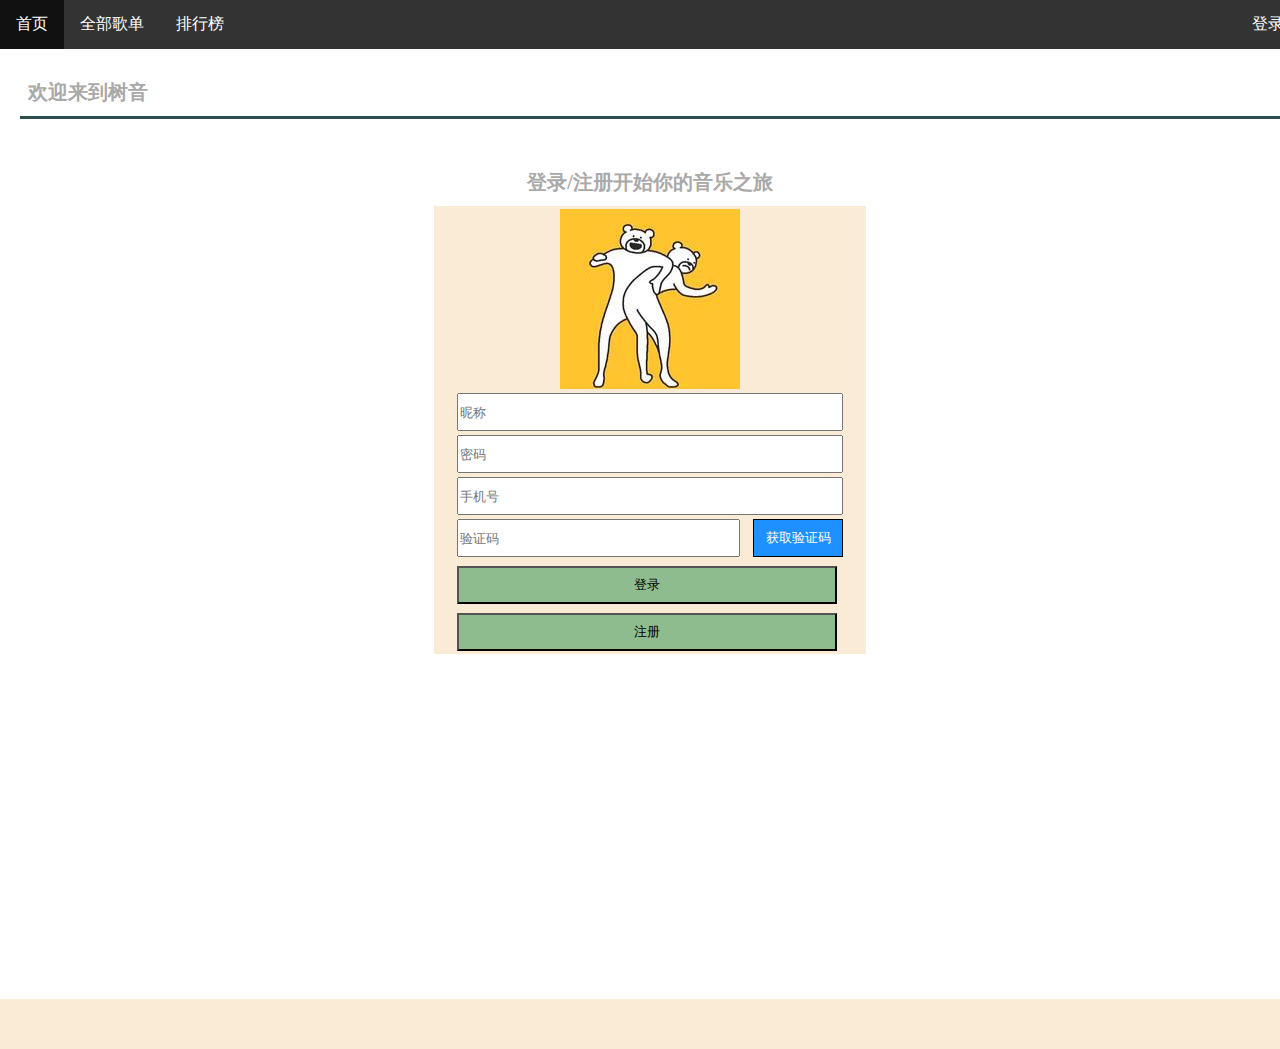
<file: html/login.html>
<!DOCTYPE html>
<html lang="cn">
<head>
    <meta charset="UTF-8">
    <title>登录注册</title>
    <link rel="stylesheet" type="text/css" href="../css/common.css"/>
    <link rel="stylesheet" type="text/css" href="../css/login.css"/>
    <script src="../js/login.js"></script><!--引入登录注册相关js函数-->
    <script src="../js/common.js"></script><!--引入通用js代码-->

    <style>
        img{
            display: block;
            margin: 0 auto;
        }
    </style>
</head>
<body onload="loadNav()">
<!--导航栏-->
<header>
    <nav></nav>
</header>

<!--提交注册信息-->
<div id="container" style="height: 920px">
    <p class="title">欢迎来到树音</p>
    <hr>
    <div class="loginDiv">

        <form name="loginForm" onsubmit="return false">
            <table>
                <caption class="title">登录/注册开始你的音乐之旅</caption>
                <tr>
                    <td><img src="../img/cover.jpg"></td>
                </tr>
                <tr>
                    <td><input type="text" placeholder="昵称" name="name"></td>
                </tr>
                <tr>
                    <td><input type="password" placeholder="密码" name="pw"></td>
                </tr>
                <tr>
                    <td><input type="text" placeholder="手机号" name="phone"></td>
                </tr>
                <tr>
                    <td>
                        <input type="text" placeholder="验证码" style="width: 65%;margin-right: 0" name="code">
                        <button type="button" id="codeBtn" onclick="randomCode()">获取验证码<!--用随机数生成-->
                        </button>
                    </td>
                </tr>
                <tr>
                    <td>
                        <button onclick="login()" style="margin-left: 20px">登录</button>
                    </td>
                </tr>
                <tr>
                    <td>
                        <button onclick="register()" style="margin-left: 20px">注册</button>
                    </td>
                </tr>
                </tbody>
                </tr>
            </table>
        </form>
    </div>
</div>
</body>
</html>
</file>
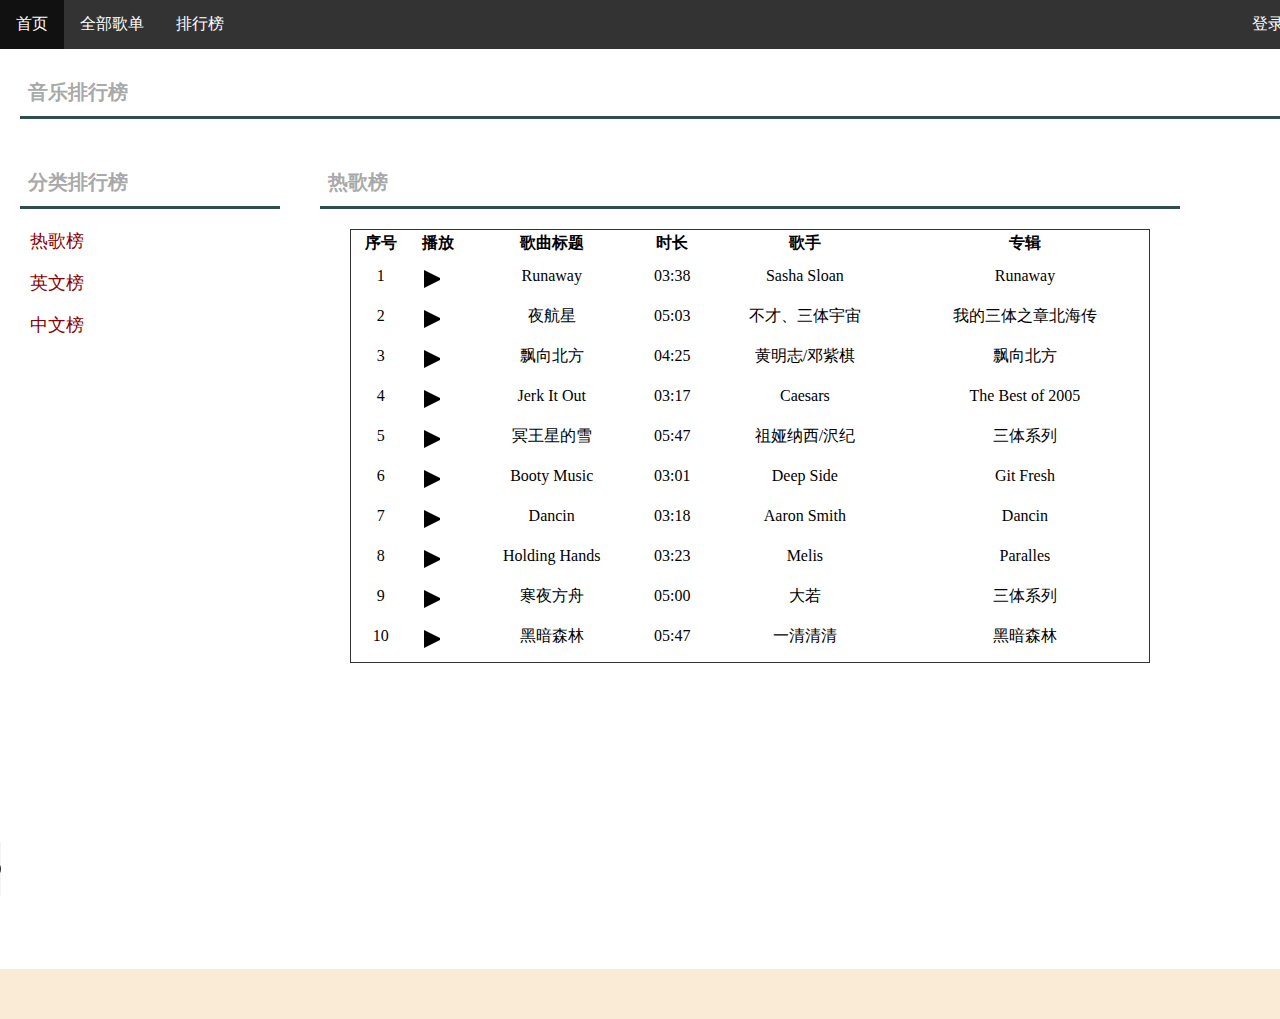
<file: html/rank.html>
<!DOCTYPE html>
<html lang="en">
<head>
    <meta charset="UTF-8">
    <title>排行榜</title>
    <link rel="stylesheet" type="text/css" href="../css/common.css"><!--通用样式引入-->
    <link rel="stylesheet" type="text/css" href="../css/songList.css"><!--歌曲列表样式引入-->
    <link rel="stylesheet" type="text/css" href="../css/rank.css"><!--排行榜样式引入-->
    <script src="../js/common.js"></script><!--引入通用js代码-->
    <script src="../js/rank.js"></script><!--引入排行榜相关js代码-->
    <script src="../js/player.js"></script><!--引入排行榜相关js代码-->
    <style>

    </style>
    <script>

    </script>
</head>
<body onload="loadNav();showRank1();">
<!--导航栏-->
<header>
    <nav></nav>
</header>

<div id="container" style="height: 920px">
    <div class="rankList">
        <p class="title">音乐排行榜</p>
        <hr>
    </div>
    <div id="rankCategory">
        <p class="title">分类排行榜</p>
        <hr>
        <p class="rank"><a href="javascript:showRank1();initPlayer(5)">热歌榜</a></a></p>
        <p class="rank"><a href="javascript:showRank2();initPlayer(6)">英文榜</a></p>
        <p class="rank"><a href="javascript:showRank3();initPlayer(7)">中文榜</a></p>
    </div>
        <div class="songList">
            <p class="title" id="rankTitle">热歌榜</p>
            <hr>
            <!--歌曲列表-->
            <table>
                <!--列名-->
                <thead>
                <tr>
                    <th>序号</th>
                    <th>播放</th>
                    <th>歌曲标题</th>
                    <th>时长</th>
                    <th>歌手</th>
                    <th>专辑</th>
                </tr>
                </thead>
                <tbody id="rankTbody">
                <!--这里的内容由js函数获取-->
                </tbody>
            </table>
    </div>
    <!--播放器-->
    <!--================================================================================================-->
    <footer>
        <audio id="audio" controls="controls" autoplay="autoplay">
            <source src="../song/runaway.mp3"><!--在js中切换源来切换不同歌曲-->
        </audio>
    </footer>
</div>
</body>
</html>
</file>
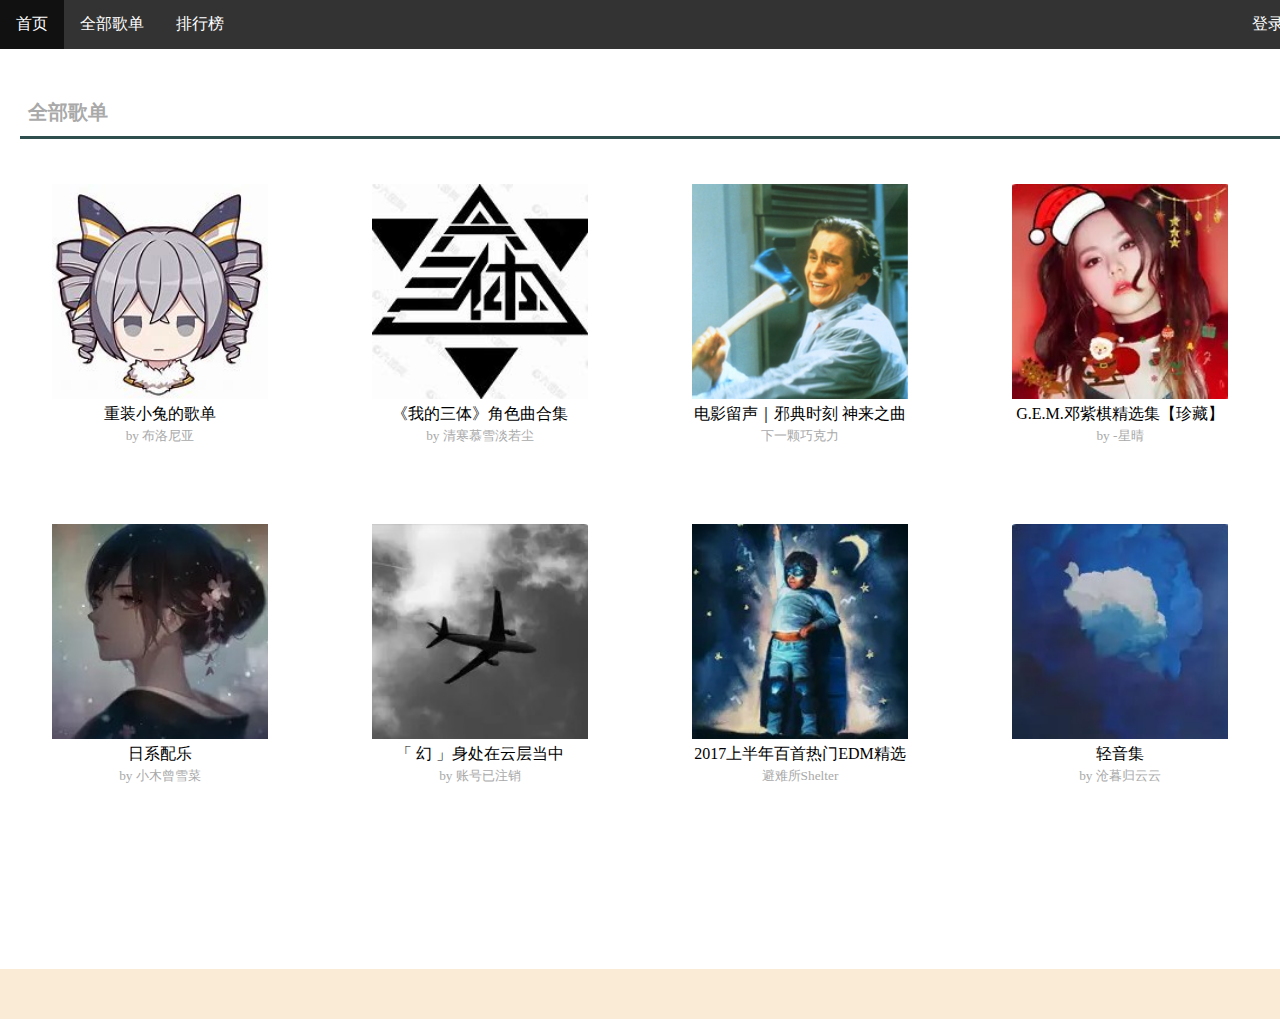
<file: html/songList.html>
<!DOCTYPE html>
<html lang="en">
<head>
    <meta charset="UTF-8">
    <title>歌单</title>
    <link rel="stylesheet" type="text/css" href="../css/common.css"><!--导航栏样式引入-->
    <link rel="stylesheet" type="text/css" href="../css/poster.css"><!--海报样式引入-->
    <script src="../js/poster.js"></script><!--引入切换图片的js代码-->
    <script src="../js/common.js"></script><!--引入通用js代码-->
</head>
<body onload="loadNav()">
<!--导航栏-->
<header>
    <nav></nav>
</header>

<!--主要内容-->
<!--================================================================================================-->
<div id="container" style="height: 920px">
    <!--================================================================================================-->
    <!--全部歌单-->
    <div style="padding-top: 50px">
        <p class="title">全部歌单</p>
        <hr/>
        <!--歌单1-->
        <div class="box">
            <a href="songList/list1.html">
                <img src="../img/cover1.jpg" alt="歌单封面1">
            </a>
            <a href="songList/list1.html"><p> 重装小兔的歌单</p></a>
            <p><small>by 布洛尼亚</small></p>
        </div>
        <!--推荐歌单2-->
        <div class="box">
            <a href="songList/list2.html">
                <img src="../img/cover2.jpg" alt="歌单封面2">
            </a>
            <a href="songList/list2.html"><p>《我的三体》角色曲合集</p></a>
            <p><small>by 清寒慕雪淡若尘</small></p>
        </div>
        <!--推荐歌单3-->
        <div class="box">
            <a href="songList/list3.html">
                <img src="../img/cover3.jpg" alt="歌单封面3">
            </a>
            <a href="songList/list3.html"><p>电影留声｜邪典时刻 神来之曲</p></a>
            <p><small>下一颗巧克力</small></p>
        </div>
        <!--推荐歌单4-->
        <div class="box">
            <a href="songList/list4.html">
                <img src="../img/cover4.jpg" alt="歌单封面4">
            </a>
            <a href="songList/list4.html"><p>G.E.M.邓紫棋精选集【珍藏】</p></a>
            <p><small>by -星晴</small></p>
        </div>
        <!--歌单5-->
        <div class="box">
            <a href="songList/list5.html">
                <img src="../img/cover5.jpg" alt="歌单封面5">
            </a>
            <a href="songList/list5.html"><p> 日系配乐</p></a>
            <p><small>by 小木曾雪菜</small></p>
        </div>
        <!--推荐歌单6-->
        <div class="box">
            <a href="songList/list6.html">
                <img src="../img/cover6.jpg" alt="歌单封面6">
            </a>
            <a href="songList/list6.html"><p>「 幻 」身处在云层当中</p></a>
            <p><small>by 账号已注销</small></p>
        </div>
        <!--推荐歌单7-->
        <div class="box">
            <a href="songList/list7.html">
                <img src="../img/cover7.jpg" alt="歌单封面7">
            </a>
            <a href="songList/list7.html"><p>2017上半年百首热门EDM精选</p></a>
            <p><small>避难所Shelter</small></p>
        </div>
        <!--推荐歌单8-->
        <div class="box">
            <a href="songList/list8.html">
                <img src="../img/cover8.jpg" alt="歌单封面8">
            </a>
            <a href="songList/list8.html"><p>轻音集</p></a>
            <p><small>by 沧暮归云云</small></p>
        </div>
</body>
</html>
</file>
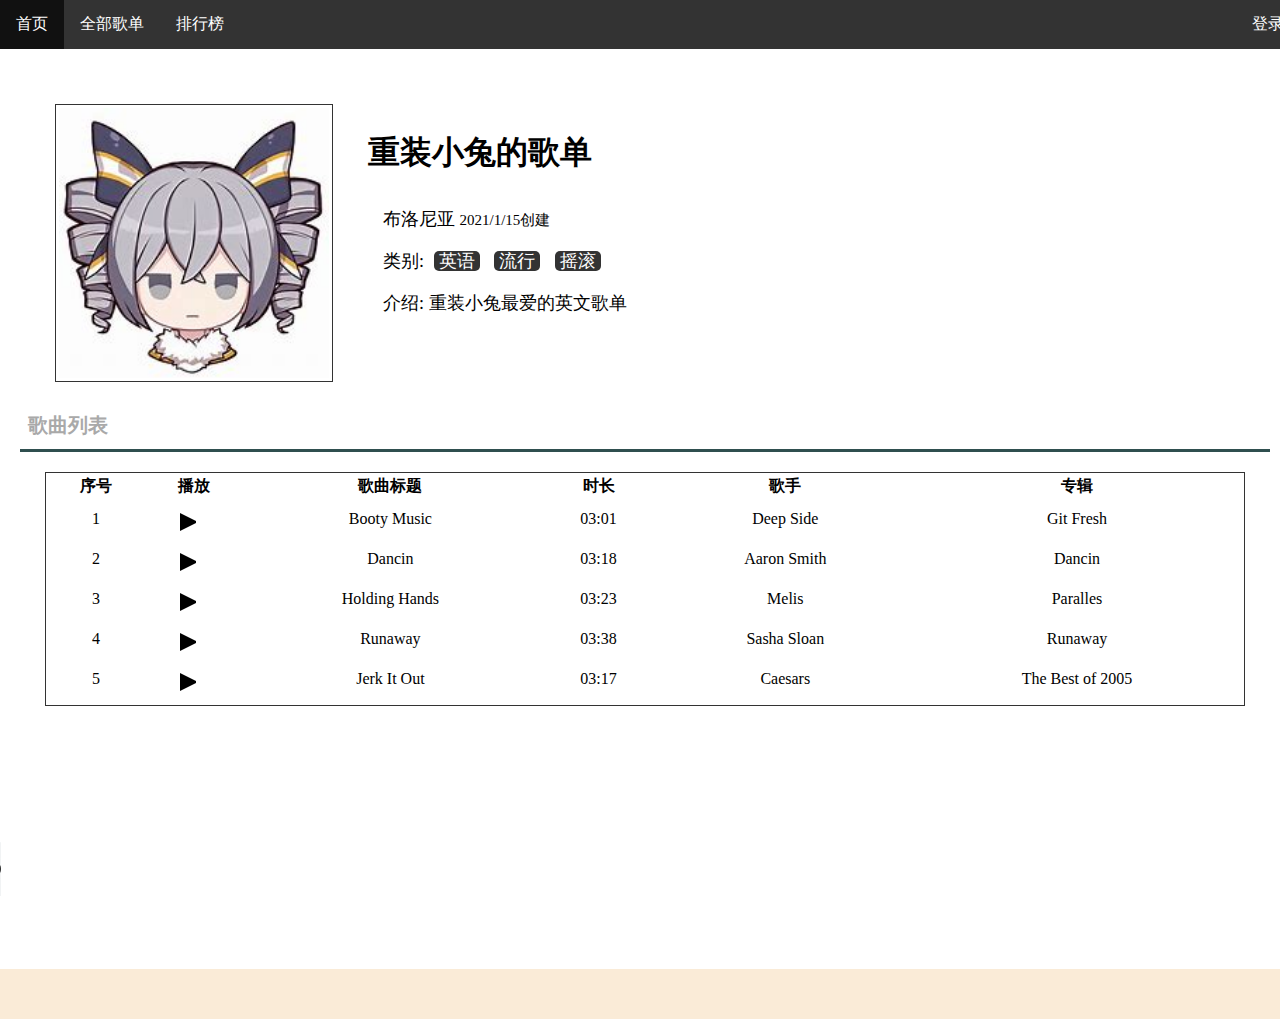
<file: html/songList/list1.html>
<!DOCTYPE html>
<html lang="en">
<head>
    <meta charset="UTF-8">
    <title>重装小兔歌单</title>
    <link rel="stylesheet" type="text/css" href="../../css/common.css"><!--通用样式引入-->
    <link rel="stylesheet" type="text/css" href="../../css/songList.css"><!--通用样式引入-->
    <script src="../../js/common.js"></script>
    <script src="../../js/player.js"></script>
</head>
<body onload="loadNav2();initPlayer(1)">
<!--导航栏-->
<header>
    <nav></nav>
</header>

<div id="container" style="height: 920px">
    <!--歌单信息-->
    <img src="../../img/cover1.jpg" alt="歌单封面">
    <div class="listInfo">
        <p class="listName">重装小兔的歌单</p>
        <p>布洛尼亚 <small> 2021/1/15创建</small></p>
        <p>类别: <span class="listTag">英语</span> <span class="listTag">流行</span> <span class="listTag">摇滚</span> </p>
        <p>介绍: 重装小兔最爱的英文歌单</p>
    </div>

    <!--歌曲列表-->
    <div class="songList">
        <p class="title">歌曲列表</p>
        <hr>
        <table>
            <!--列名-->
            <thead>
            <tr>
                <th>序号</th>
                <th>播放</th>
                <th>歌曲标题</th>
                <th>时长</th>
                <th>歌手</th>
                <th>专辑</th>
            </tr>
            </thead>
            <tbody>
            <tr>
                <td>1</td>
                <td><button class="play" onclick="play(0)"></button></td>
                <td>Booty Music</td>
                <td>03:01</td>
                <td>Deep Side</td>
                <td>Git Fresh</td>
            </tr>
            <tr>
                <td>2</td>
                <td><button class="play" onclick="play(1)"></button></td>
                <td>Dancin</td>
                <td>03:18</td>
                <td>Aaron Smith</td>
                <td>Dancin</td>
            </tr>
            <tr>
                <td>3</td>
                <td><button class="play" onclick="play(2)"></button></td>
                <td>Holding Hands</td>
                <td>03:23</td>
                <td>Melis</td>
                <td>Paralles</td>
            </tr>
            <tr>
                <td>4</td>
                <td><button class="play" onclick="play(3)"></button></td>
                <td>Runaway</td>
                <td>03:38</td>
                <td>Sasha Sloan</td>
                <td>Runaway</td>
            </tr>
            <tr>
                <td>5</td>
                <td><button class="play" onclick="play(4)"></button></td>
                <td>Jerk It Out</td>
                <td>03:17</td>
                <td>Caesars</td>
                <td>The Best of 2005</td>
            </tr>
            </tbody>
        </table>
    </div>

    <!--播放器-->
    <!--================================================================================================-->
    <footer>
        <audio id="audio" controls="controls" autoplay="autoplay">
            <source src="../../song/bootyMusic.mp3"><!--在js中切换源来切换不同歌曲-->
        </audio>
    </footer>
</div>
</body>
</html>
</file>
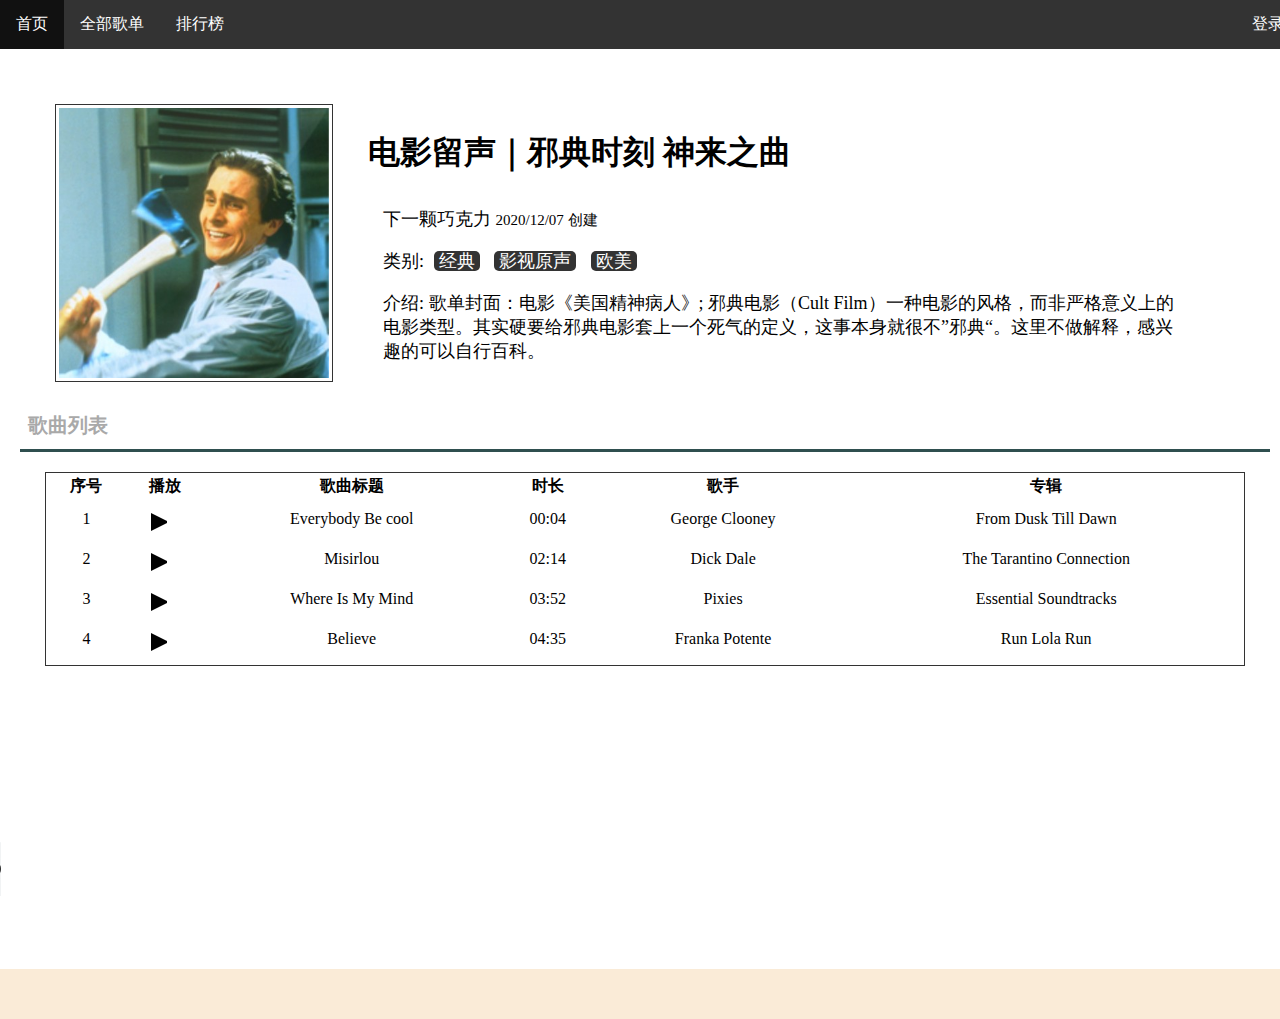
<file: html/songList/list3.html>
<!DOCTYPE html>
<html lang="en">
<head>
    <meta charset="UTF-8">
    <title>邪典时刻</title>
    <link rel="stylesheet" type="text/css" href="../../css/common.css"><!--通用样式引入-->
    <link rel="stylesheet" type="text/css" href="../../css/songList.css"><!--通用样式引入-->
    <script src="../../js/common.js"></script>
    <script src="../../js/player.js"></script>
</head>
<body onload="loadNav2();initPlayer(3)">
<!--导航栏-->
<header>
    <nav></nav>
</header>

<div id="container" style="height: 920px">
    <!--歌单信息-->
    <img src="../../img/cover3.jpg" alt="歌单封面">
    <div class="listInfo">
        <p class="listName">电影留声｜邪典时刻 神来之曲</p>
        <p>下一颗巧克力 <small> 2020/12/07 创建</small></p>
        <p>类别: <span class="listTag">经典</span> <span class="listTag">影视原声</span> <span class="listTag">欧美</span> </p>
        <p>介绍: 歌单封面：电影《美国精神病人》; 邪典电影（Cult Film）一种电影的风格，而非严格意义上的电影类型。其实硬要给邪典电影套上一个死气的定义，这事本身就很不”邪典“。这里不做解释，感兴趣的可以自行百科。</p>
    </div>

    <!--歌曲列表-->
    <div class="songList">
        <p class="title">歌曲列表</p>
        <hr>
        <table>
            <!--列名-->
            <thead>
            <tr>
                <th>序号</th>
                <th>播放</th>
                <th>歌曲标题</th>
                <th>时长</th>
                <th>歌手</th>
                <th>专辑</th>
            </tr>
            </thead>
            <tbody>
            <tr>
                <td>1</td>
                <td><button class="play" onclick="play(0)"></button></td>
                <td>Everybody Be cool</td>
                <td>00:04</td>
                <td>George Clooney</td>
                <td>From Dusk Till Dawn</td>
            </tr>
            <tr>
                <td>2</td>
                <td><button class="play" onclick="play(1)"></button></td>
                <td>Misirlou</td>
                <td>02:14</td>
                <td>Dick Dale</td>
                <td>The Tarantino Connection</td>
            </tr>
            <tr>
                <td>3</td>
                <td><button class="play" onclick="play(2)"></button></td>
                <td>Where Is My Mind</td>
                <td>03:52</td>
                <td>Pixies</td>
                <td>Essential Soundtracks</td>
            </tr>
            <tr>
                <td>4</td>
                <td><button class="play" onclick="play(3)"></button></td>
                <td>Believe</td>
                <td>04:35</td>
                <td>Franka Potente</td>
                <td>Run Lola Run</td>
            </tr>
            </tbody>
        </table>
    </div>

    <!--播放器-->
    <!--================================================================================================-->
    <footer>
        <audio id="audio" controls="controls" autoplay="autoplay">
            <source src="../../song/beCool.mp3"><!--在js中切换源来切换不同歌曲-->
        </audio>
    </footer>
</div>
</body>
</html>
</file>
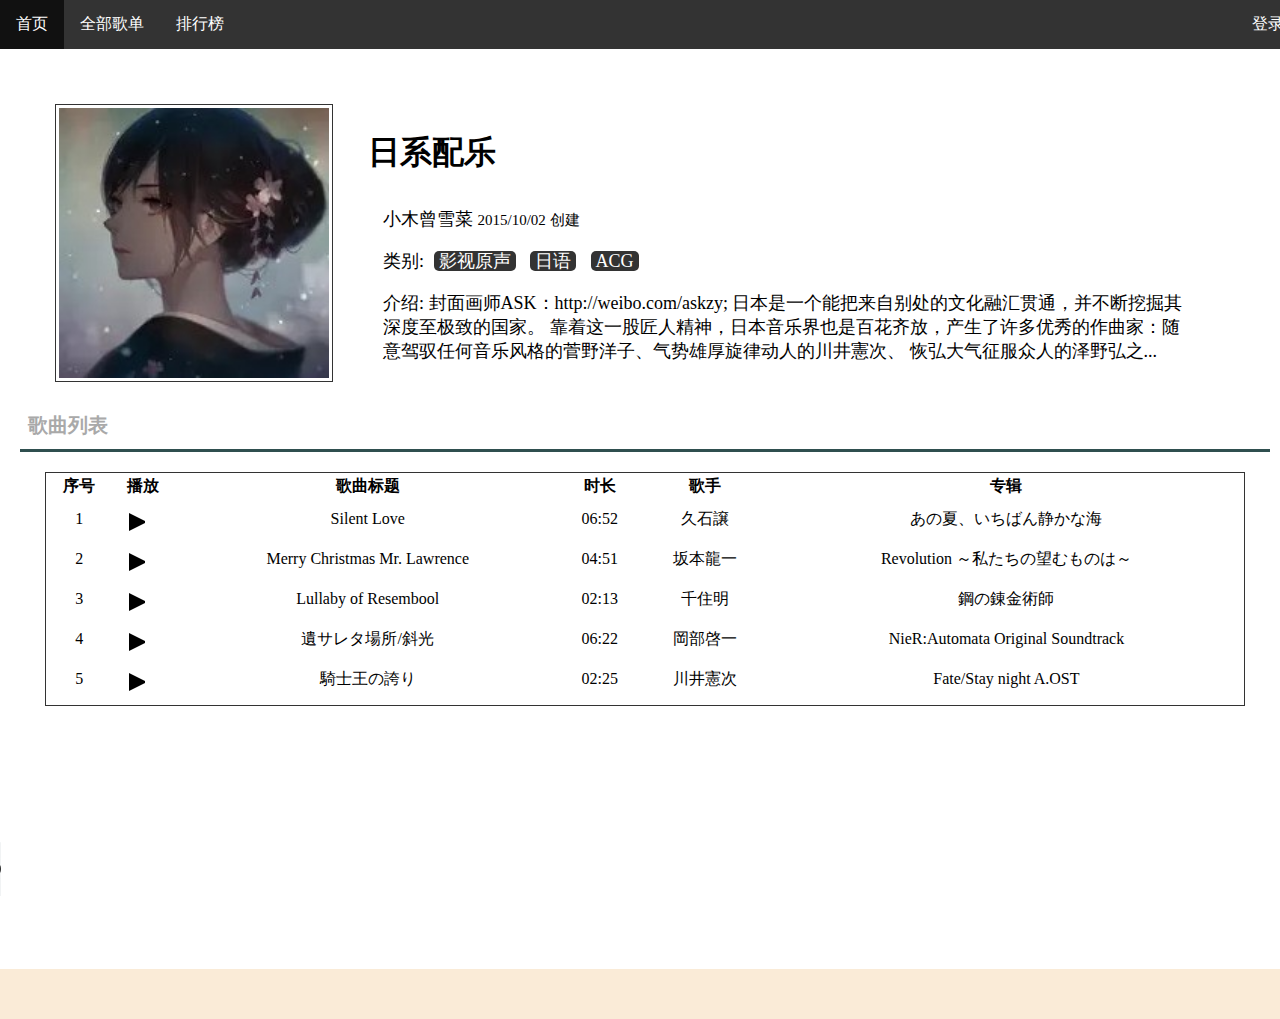
<file: html/songList/list5.html>
<!DOCTYPE html>
<html lang="en">
<head>
    <meta charset="UTF-8">
    <title>日系配乐</title>
    <link rel="stylesheet" type="text/css" href="../../css/common.css"><!--通用样式引入-->
    <link rel="stylesheet" type="text/css" href="../../css/songList.css"><!--通用样式引入-->
    <script src="../../js/common.js"></script>
</head>
<body onload="loadNav2();alert('由于空间限制,本歌单未加载音频资源');">
<!--导航栏-->
<header>
    <nav></nav>
</header>

<div id="container" style="height: 920px">
    <!--歌单信息-->
    <img src="../../img/cover5.jpg" alt="歌单封面">
    <div class="listInfo">
        <p class="listName">日系配乐</p>
        <p>小木曾雪菜 <small> 2015/10/02 创建</small></p>
        <p>类别: <span class="listTag">影视原声</span> <span class="listTag">日语</span> <span class="listTag">ACG</span> </p>
        <p>介绍: 封面画师ASK：http://weibo.com/askzy;
            日本是一个能把来自别处的文化融汇贯通，并不断挖掘其深度至极致的国家。
            靠着这一股匠人精神，日本音乐界也是百花齐放，产生了许多优秀的作曲家：随意驾驭任何音乐风格的菅野洋子、气势雄厚旋律动人的川井憲次、
            恢弘大气征服众人的泽野弘之...
         </p>
    </div>

    <!--歌曲列表-->
    <div class="songList">
        <p class="title">歌曲列表</p>
        <hr>
        <table>
            <!--列名-->
            <thead>
            <tr>
                <th>序号</th>
                <th>播放</th>
                <th>歌曲标题</th>
                <th>时长</th>
                <th>歌手</th>
                <th>专辑</th>
            </tr>
            </thead>
            <tbody>
            <tr>
                <td>1</td>
                <td><button class="play"></button></td>
                <td>Silent Love</td>
                <td>06:52</td>
                <td>久石譲</td>
                <td>あの夏、いちばん静かな海</td>
            </tr>
            <tr>
                <td>2</td>
                <td><button class="play"></button></td>
                <td>Merry Christmas Mr. Lawrence</td>
                <td>04:51</td>
                <td>坂本龍一</td>
                <td>Revolution ～私たちの望むものは～</td>
            </tr>
            <tr>
                <td>3</td>
                <td><button class="play"></button></td>
                <td>Lullaby of Resembool</td>
                <td>02:13</td>
                <td>千住明</td>
                <td>鋼の錬金術師</td>
            </tr>
            <tr>
                <td>4</td>
                <td><button class="play"></button></td>
                <td>遺サレタ場所/斜光</td>
                <td>06:22</td>
                <td>岡部啓一</td>
                <td>NieR:Automata Original Soundtrack</td>
            </tr>
            <tr>
                <td>5</td>
                <td><button class="play"></button></td>
                <td>騎士王の誇り</td>
                <td>02:25</td>
                <td>川井憲次</td>
                <td>Fate/Stay night A.OST</td>
            </tr>
            </tbody>
        </table>
    </div>

    <!--播放器-->
    <!--================================================================================================-->
    <footer>
        <audio id="audio" controls="controls" autoplay="autoplay">
        </audio>
    </footer>
</div>
</body>
</html>
</file>
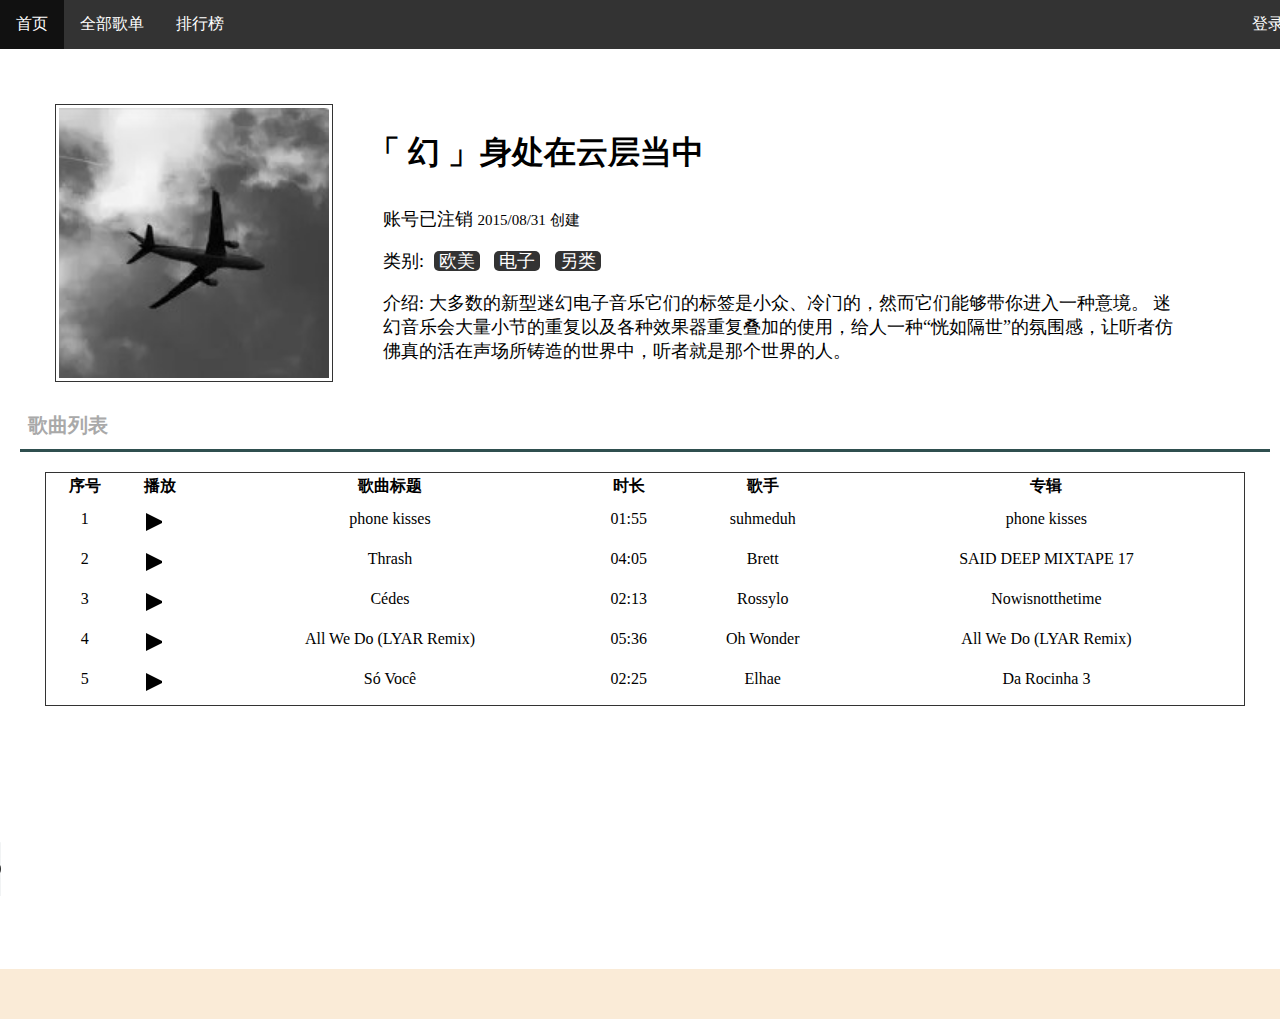
<file: html/songList/list6.html>
<!DOCTYPE html>
<html lang="en">
<head>
    <meta charset="UTF-8">
    <title>「 幻 」身处在云层当中</title>
    <link rel="stylesheet" type="text/css" href="../../css/common.css"><!--通用样式引入-->
    <link rel="stylesheet" type="text/css" href="../../css/songList.css"><!--通用样式引入-->
    <script src="../../js/common.js"></script>
</head>
<body onload="loadNav2();alert('由于空间限制,本歌单未加载音频资源')">
<!--导航栏-->
<header>
    <nav></nav>
</header>

<div id="container" style="height: 920px">
    <!--歌单信息-->
    <img src="../../img/cover6.jpg" alt="歌单封面">
    <div class="listInfo">
        <p class="listName">「 幻 」身处在云层当中</p>
        <p>账号已注销 <small> 2015/08/31 创建</small></p>
        <p>类别: <span class="listTag">欧美</span> <span class="listTag">电子</span> <span class="listTag">另类</span> </p>
        <p>介绍: 大多数的新型迷幻电子音乐它们的标签是小众、冷门的，然而它们能够带你进入一种意境。
            迷幻音乐会大量小节的重复以及各种效果器重复叠加的使用，给人一种“恍如隔世”的氛围感，让听者仿佛真的活在声场所铸造的世界中，听者就是那个世界的人。
        </p>
    </div>

    <!--歌曲列表-->
    <div class="songList">
        <p class="title">歌曲列表</p>
        <hr>
        <table>
            <!--列名-->
            <thead>
            <tr>
                <th>序号</th>
                <th>播放</th>
                <th>歌曲标题</th>
                <th>时长</th>
                <th>歌手</th>
                <th>专辑</th>
            </tr>
            </thead>
            <tbody>
            <tr>
                <td>1</td>
                <td><button class="play"></button></td>
                <td>phone kisses</td>
                <td>01:55</td>
                <td>suhmeduh</td>
                <td>phone kisses</td>
            </tr>
            <tr>
                <td>2</td>
                <td><button class="play"></button></td>
                <td>Thrash</td>
                <td>04:05</td>
                <td>Brett</td>
                <td>SAID DEEP MIXTAPE 17</td>
            </tr>
            <tr>
                <td>3</td>
                <td><button class="play"></button></td>
                <td>Cédes</td>
                <td>02:13</td>
                <td>Rossylo</td>
                <td>Nowisnotthetime</td>
            </tr>
            <tr>
                <td>4</td>
                <td><button class="play"></button></td>
                <td>All We Do (LYAR Remix)</td>
                <td>05:36</td>
                <td>Oh Wonder</td>
                <td>All We Do (LYAR Remix)</td>
            </tr>
            <tr>
                <td>5</td>
                <td><button class="play"></button></td>
                <td>Só Você</td>
                <td>02:25</td>
                <td>Elhae</td>
                <td>Da Rocinha 3</td>
            </tr>
            </tbody>
        </table>
    </div>

    <!--播放器-->
    <!--================================================================================================-->
    <footer>
        <audio id="audio" controls="controls" autoplay="autoplay">
        </audio>
    </footer>
</div>
</body>
</html>
</file>
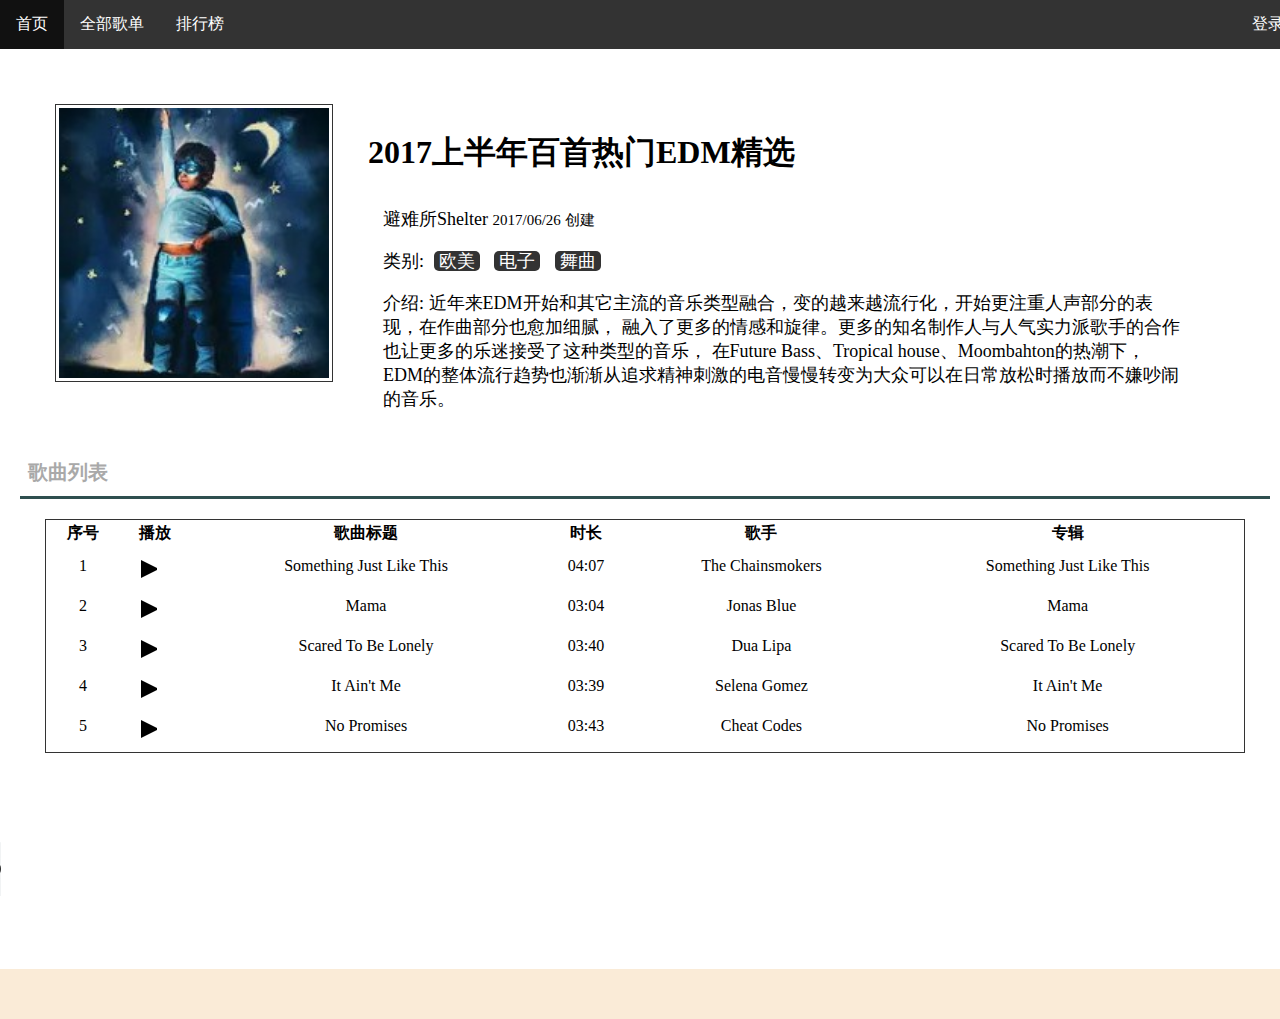
<file: html/songList/list7.html>
<!DOCTYPE html>
<html lang="en">
<head>
    <meta charset="UTF-8">
    <title>2017上半年百首热门EDM精选</title>
    <link rel="stylesheet" type="text/css" href="../../css/common.css"><!--通用样式引入-->
    <link rel="stylesheet" type="text/css" href="../../css/songList.css"><!--通用样式引入-->
    <script src="../../js/common.js"></script>
</head>
<body onload="loadNav2();alert('由于空间限制,本歌单未加载音频资源')">
<!--导航栏-->
<header>
    <nav></nav>
</header>

<div id="container" style="height: 920px">
    <!--歌单信息-->
    <img src="../../img/cover7.jpg" alt="歌单封面">
    <div class="listInfo">
        <p class="listName">2017上半年百首热门EDM精选</p>
        <p>避难所Shelter <small> 2017/06/26 创建</small></p>
        <p>类别: <span class="listTag">欧美</span> <span class="listTag">电子</span> <span class="listTag">舞曲</span> </p>
        <p>介绍: 近年来EDM开始和其它主流的音乐类型融合，变的越来越流行化，开始更注重人声部分的表现，在作曲部分也愈加细腻，
            融入了更多的情感和旋律。更多的知名制作人与人气实力派歌手的合作也让更多的乐迷接受了这种类型的音乐，
            在Future Bass、Tropical house、Moombahton的热潮下，EDM的整体流行趋势也渐渐从追求精神刺激的电音慢慢转变为大众可以在日常放松时播放而不嫌吵闹的音乐。
        </p>
    </div>

    <!--歌曲列表-->
    <div class="songList">
        <p class="title">歌曲列表</p>
        <hr>
        <table>
            <!--列名-->
            <thead>
            <tr>
                <th>序号</th>
                <th>播放</th>
                <th>歌曲标题</th>
                <th>时长</th>
                <th>歌手</th>
                <th>专辑</th>
            </tr>
            </thead>
            <tbody>
            <tr>
                <td>1</td>
                <td><button class="play"></button></td>
                <td>Something Just Like This</td>
                <td>04:07</td>
                <td>The Chainsmokers</td>
                <td>Something Just Like This</td>
            </tr>
            <tr>
                <td>2</td>
                <td><button class="play"></button></td>
                <td>Mama</td>
                <td>03:04</td>
                <td>Jonas Blue</td>
                <td>Mama</td>
            </tr>
            <tr>
                <td>3</td>
                <td><button class="play"></button></td>
                <td>Scared To Be Lonely</td>
                <td>03:40</td>
                <td>Dua Lipa</td>
                <td>Scared To Be Lonely</td>
            </tr>
            <tr>
                <td>4</td>
                <td><button class="play"></button></td>
                <td>It Ain't Me</td>
                <td>03:39</td>
                <td>Selena Gomez</td>
                <td>It Ain't Me</td>
            </tr>
            <tr>
                <td>5</td>
                <td><button class="play"></button></td>
                <td>No Promises</td>
                <td>03:43</td>
                <td>Cheat Codes</td>
                <td>No Promises</td>
            </tr>
            </tbody>
        </table>
    </div>

    <!--播放器-->
    <!--================================================================================================-->
    <footer>
        <audio id="audio" controls="controls" autoplay="autoplay">
        </audio>
    </footer>
</div>
</body>
</html>
</file>
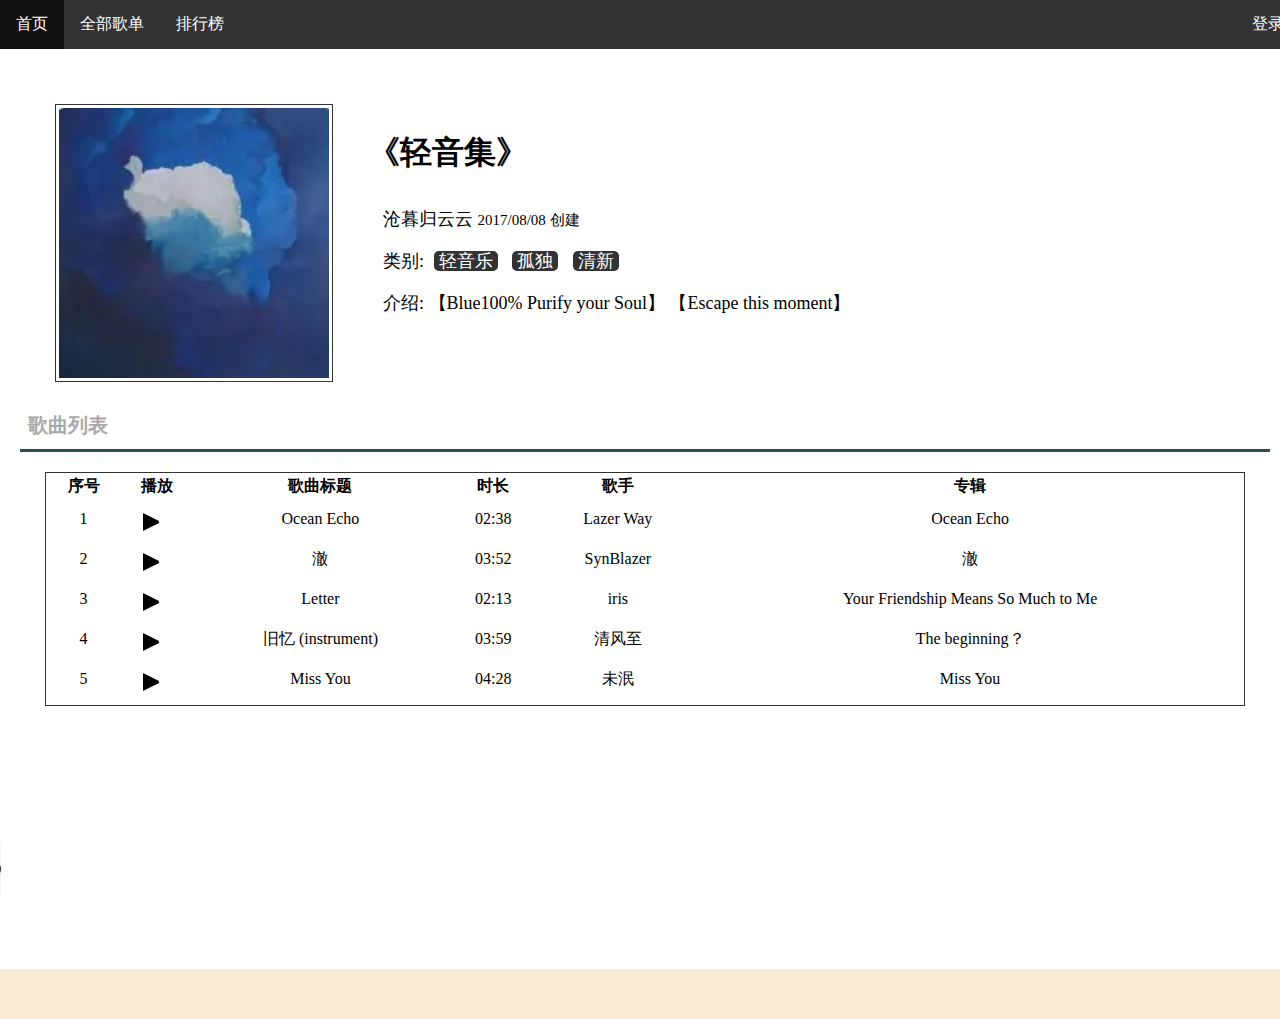
<file: html/songList/list8.html>
<!DOCTYPE html>
<html lang="en">
<head>
    <meta charset="UTF-8">
    <title>轻音集</title>
    <link rel="stylesheet" type="text/css" href="../../css/common.css"><!--通用样式引入-->
    <link rel="stylesheet" type="text/css" href="../../css/songList.css"><!--通用样式引入-->
    <script src="../../js/common.js"></script>
</head>
<body onload="loadNav2();alert('由于空间限制,本歌单未加载音频资源')">
<!--导航栏-->
<header>
    <nav></nav>
</header>

<div id="container" style="height: 920px">
    <!--歌单信息-->
    <img src="../../img/cover8.jpg" alt="歌单封面">
    <div class="listInfo">
        <p class="listName">《轻音集》</p>
        <p>沧暮归云云 <small> 2017/08/08 创建</small></p>
        <p>类别: <span class="listTag">轻音乐</span> <span class="listTag">孤独</span> <span class="listTag">清新</span> </p>
        <p>介绍: 【Blue100% Purify your Soul】 【Escape this moment】
        </p>
    </div>

    <!--歌曲列表-->
    <div class="songList">
        <p class="title">歌曲列表</p>
        <hr>
        <table>
            <!--列名-->
            <thead>
            <tr>
                <th>序号</th>
                <th>播放</th>
                <th>歌曲标题</th>
                <th>时长</th>
                <th>歌手</th>
                <th>专辑</th>
            </tr>
            </thead>
            <tbody>
            <tr>
                <td>1</td>
                <td><button class="play"></button></td>
                <td>Ocean Echo</td>
                <td>02:38</td>
                <td>Lazer Way</td>
                <td>Ocean Echo</td>
            </tr>
            <tr>
                <td>2</td>
                <td><button class="play"></button></td>
                <td>澈</td>
                <td>03:52</td>
                <td>SynBlazer</td>
                <td>澈</td>
            </tr>
            <tr>
                <td>3</td>
                <td><button class="play"></button></td>
                <td>Letter</td>
                <td>02:13</td>
                <td>iris</td>
                <td>Your Friendship Means So Much to Me</td>
            </tr>
            <tr>
                <td>4</td>
                <td><button class="play"></button></td>
                <td>旧忆 (instrument)</td>
                <td>03:59</td>
                <td>清风至</td>
                <td>The beginning？</td>
            </tr>
            <tr>
                <td>5</td>
                <td><button class="play"></button></td>
                <td>Miss You</td>
                <td>04:28</td>
                <td>未泯</td>
                <td>Miss You</td>
            </tr>
            </tbody>
        </table>
    </div>

    <!--播放器-->
    <!--================================================================================================-->
    <footer>
        <audio id="audio" controls="controls" autoplay="autoplay">
        </audio>
    </footer>
</div>
</body>
</html>
</file>
<file: css/common.css>
/*页面通用样式*/
body{
    background-color: antiquewhite;/*设置body背景颜色*/
    padding: 0;
    margin: 0;/*清除默认边距*/
}

/*导航栏相关的样式文件*/
/*设置导航栏背景色*/
header {
    background-color: #333;
}

/*设置长度，使导航栏内容对齐正文部分*/
nav {
    width: 1300px;
    margin: 0 auto;
    padding: 0;
}

/*设置导航栏无序列表样式*/
nav > ul {
    list-style: none; /*隐藏标号*/
    margin: 0 auto;
    padding: 0;
    overflow: hidden; /*隐藏溢出内容*/
}

/*设置导航中列表项浮动*/
nav li {
    float: left; /*使得列表水平排列*/
}

/*设置导航中链接的样式*/
nav li a {
    display: block;
    color: white;
    text-align: center;
    padding: 14px 16px;
    text-decoration: none;
}

/*设置超链接激活样式*/
nav li a:hover {
    background-color: #111; /*设置背景变暗*/
}

/*设置容器宽度和边距*/
#container {
    height: 1400px;
    width: 1300px;
    margin: 0 auto 50px;/*居中*/
    background: white;
}

/*设置容器中切割线样式*/
#container hr{
    margin: 0 20px 20px;
    height: 3px;
    background-color: darkslategray;
    border: none;
}

/*标题样式*/
#container .title{
    color: darkgray;
    font-size: 20px;
    font-weight: bold;
    margin: 0 28px 10px;
}

/*=============================================================================================================*/
/*推荐歌单样式*/
.box{
    float: left;/*设置浮动使得歌单可排成一排*/
    width: 240px;
    height: 300px;
    /*border: black 1px solid;*/
    margin: 20px 40px;
    text-align: center;
    color: darkgray;
}

/*推荐歌单中超链接的样式*/
.box a{
    font-size: 16px;
    text-decoration: none;
    color: black;
}

/*推荐歌单超链接激活样式*/
.box a:hover{
    color: lightskyblue;
}

/*歌单封面图片样式*/
.box img{
    display: block;/*设置为块级元素*/
    margin: 5px auto;/*居中*/
    width: 90%;
    height: 215px;
}

/*设置p的边距 不设置的话行距很大*/
.box p{
    margin: 1px auto;
}

/*=============================================================================================================*/
/*精选部分样式*/
#todayPick{
    clear: both;/*清除浮动*/
}

/*评论框*/
#todayPick .box{
    width: 300px;
    height: 400px;
    color: black;
    font-size: 16px;
}

/*歌曲列表样式*/
#songList{
    list-style: none;
    text-align: left;
}

/*歌曲列表中每一列的样式*/
#songList li{
    margin: 3px 3px 3px -20px;
    width: 100%;
    height: 115px;
    background: antiquewhite;
}

/*歌曲列表中的图片样式*/
#songList img{
    display: block;
    width: 95px;
    height: 95px;
    border: black 1px solid;
    border-radius: 5px;
    margin-top: 9px;
    margin-left: 6px;
    float: left;
}

/*歌曲信息样式*/
.songInfo{
    float: left;/*浮动*/
    margin-left: 30px;
    margin-top: 20px;
}

/*歌曲标题样式*/
.songTitle{
    font-size: 26px;
    padding-bottom: 10px;
}

/*歌手名样式*/
.singer{
    font-size: 14px;
    text-indent: 2px;
}

/*按钮样式*/
#todayPick button{
    display: block;
    float: right;/*设置右浮动,让按钮显示在右边*/
    margin-right: 30px;/*设置右边距 控制按钮水平位置*/
    padding: 0;
    background-color: antiquewhite;/*设置背景色与歌曲列表一致*/
    box-sizing: border-box;
    outline: none;/*点击后不显示边框*/
}

/*播放按钮样式*/
.play{
    height: 32px;
    border-style: solid;
    border-width: 16px 0 16px 32px;/*设置四个边的长度来实现三角形效果(边的次序:上右下左)*/
    border-color: transparent transparent transparent black;
}

/*暂停按钮样式*/
.pause{
    width: 32px;
    height: 32px;
    border-style: double;/*用border实现暂停按钮的两个竖线*/
    border-width: 0px 0px 0px 32px;
    border-color: #202020;
}

/*设置播放栏样式*/
audio{
    margin: 0 auto;
    width: 1300px;
    outline: none;/*消除点击时出现的框*/
}

/*始终让播放器控件位于底部*/
footer{
    position: fixed;
    bottom: 0;
}
</file>
<file: css/login.css>
/*设置登录界面div样式*/
div {
    margin: 0 auto;/*居中*/
    width: 1300px;/*宽度*/
    height: 680px;
    background: white;/*白色背景*/
    padding-top: 30px;/*设置上方padding留白*/
}

table {
    margin: 0 auto;/*居中*/
    width: 380px;
    height: 150px;
    background: antiquewhite;
}

td{
    width: 380px;
    margin-left: 10px;
}

input {
    width: 380px;
    height: 32px;
    margin: 0 20px;
    padding: 1px;
}

button {
    width: 380px; /*此处让登录、注册按钮与输入框长度一致*/
    height: 38px;
    margin-top: 5px;
    padding: 1px;
    background: darkseagreen;
}

#codeBtn{
    width: 90px;
    float: right;/*右浮动*/
    background-color: dodgerblue;/*按钮颜色*/
    color: white;/*文字颜色*/
     border: black solid 1px;/*按钮边框*/
    /*设置margin来控制位置*/
    margin-right: 20px;
    margin-top: 0;
}
</file>
<file: css/songList.css>
/*歌单封面*/
img{
    display: block;/*设为块级元素*/
    /*通过左边距 上边距控制位置*/
    margin-top: 55px;
    margin-left: 55px;
    float: left;/*向左浮动*/
    width: 270px;
    height: 270px;
    padding: 3px;
    border: #333333 1px solid;/*边框*/
}

/*歌单信息样式*/
.listInfo{
    float: left;/*左浮动使其与封面在同一行*/
    width: 800px;
    margin-left: 50px;
    margin-top: 50px;
    font-size: 18px;
}

/*歌单名*/
.listName{
    margin-left: -15px;
    font-weight: bold;
    font-size: 32px;
}

/*歌单标签样式*/
.listTag{
    margin: 0 5px;
    padding: 0 5px;
    border-radius: 5px;
    background-color: #333333;
    color: white;
}

/*歌曲列表样式*/
.songList{
    clear: both;/*清除上方的浮动*/
    margin: 0 10px 10px 0;
    padding-top: 30px;
}

.songList button{
    outline: none;/*点击后不显示边框*/
}

/*歌曲列表中table的样式 用table来控制布局*/
.songList table{
    text-align: center;
    border: #333333 1px solid;/*边框*/
    width: 1200px;/*宽度*/
    padding-bottom: 5px;
    margin: 0 auto;
}

.songList td{
    text-align: center;
    padding: 3px;
    margin: 3px;
}

/*播放按钮样式*/
button{
    background-color: white;
    float: none;
    margin: 0 auto;
}

/*播放按钮样式*/
.play{
    height: 16px;
    border-style: solid;
    border-width: 8px 0 8px 16px;/*设置四个边的长度来实现三角形效果(边的次序:上右下左)*/
    border-color: transparent transparent transparent black;
}

/*暂停按钮样式*/
.pause{
    width: 16px;
    height: 16px;
    border-style: double;/*用border实现暂停按钮的两个竖线*/
    border-width: 0px 0px 0px 16px;
    border-color: #202020;
}

td{
    height: 32px;
}
</file>
<file: css/rank.css>
/*排行榜样式*/
.rankList{
    padding-top: 30px;/*设置离导航栏的距离*/
    padding-bottom: 30px;
}

/*排行榜文字的样式*/
.rank{
    padding-left: 30px;
}

/*左侧排行榜种类选择菜单*/
#rankCategory{
    float: left;/*设置浮动以并排排列*/
    width: 300px;
    font-size: 18px;
}

/*菜单中超链接样式*/
#rankCategory a{
    text-decoration: none;/*消除超链接下划线*/
    color: darkred;
}

/*歌曲列表样式*/
.songList{
    clear: none;
    float: left;
    width: 900px;
    padding-top: 0;
}

/*歌曲列表中table的样式 用table来控制布局*/
.songList table{
    text-align: center;
    border: #333333 1px solid;/*边框*/
    width: 800px;/*宽度*/
    margin: 0 auto;
}
</file>
<file: css/poster.css>
/*这里是海报相关的样式*/

/*设置切换图片箭头样式*/
.changePicture {
    float: left;
    font-size: 55px;
    margin-top: 165px;
}

/*海报切换超链接样式 主要是让鼠标在切换按钮上有交互提示*/
#poster a {
    text-decoration: none;
    color: black;
}

#poster{
    margin: 0 auto;/*设置边距*/
    padding-top: 25px;
    height: 450px;
    width: 100%;
}
</file>
